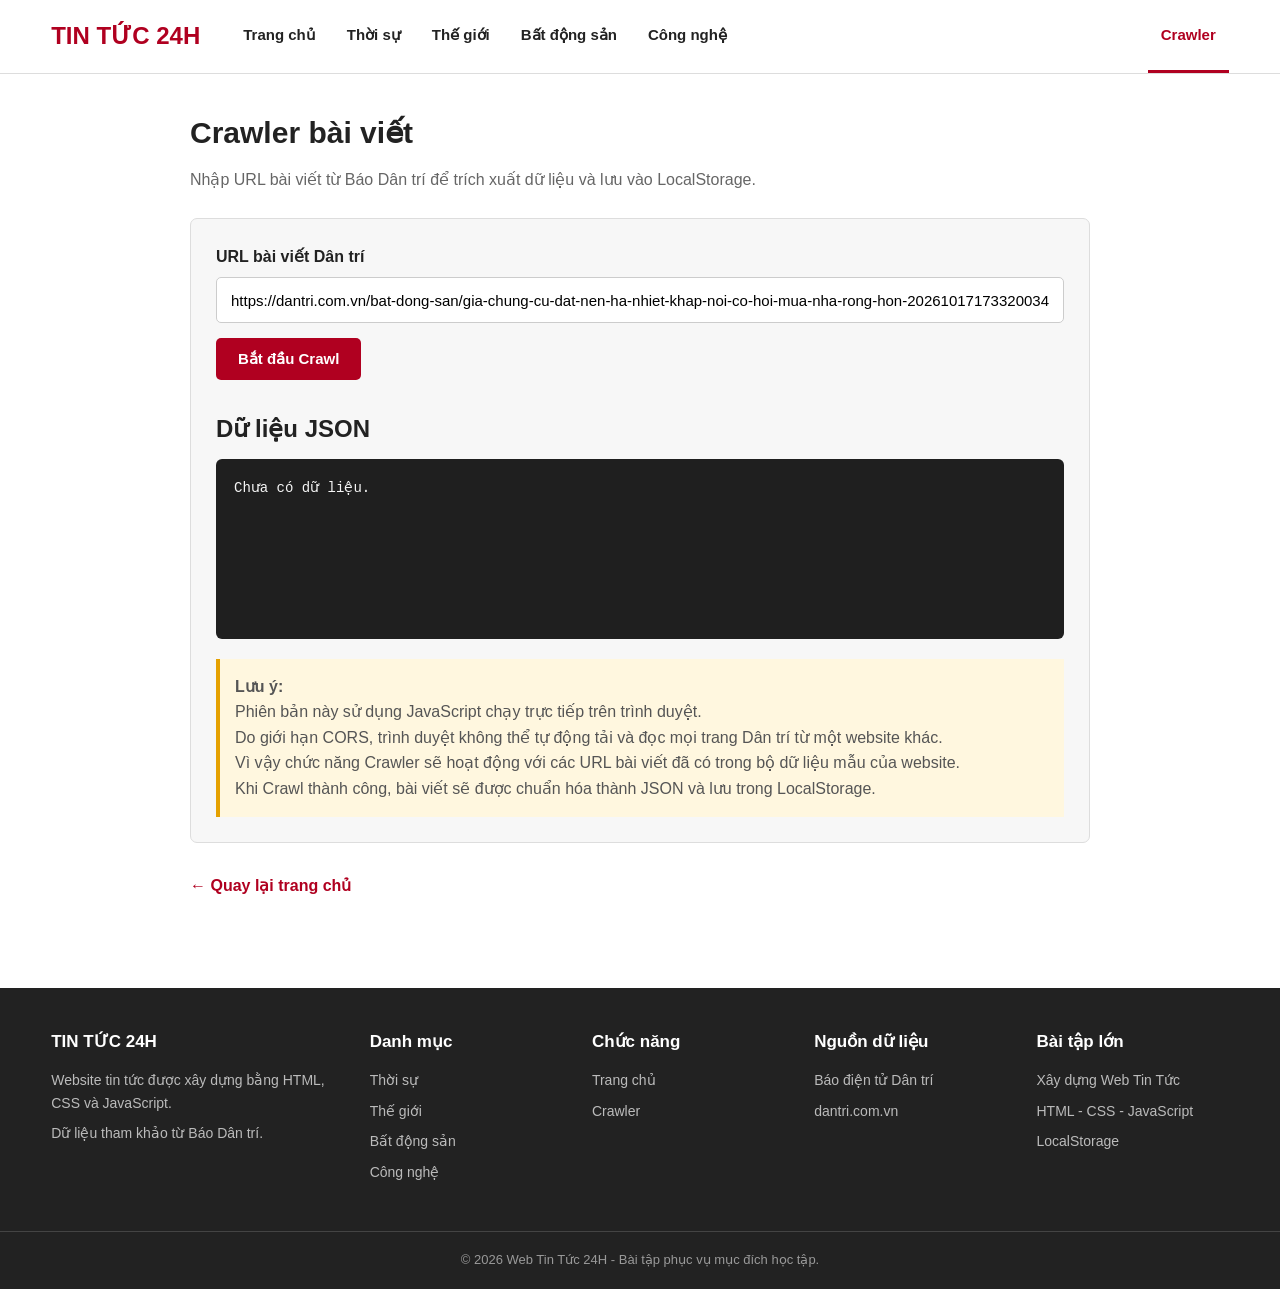
<file: crawler.html>
<!DOCTYPE html>
<html lang="vi">

<head>
    <meta charset="UTF-8">

    <meta
        name="viewport"
        content="width=device-width, initial-scale=1.0"
    >

    <title>Crawler - Tin Tức 24H</title>

    <link
        rel="stylesheet"
        href="style.css"
    >
</head>


<body>

    <!-- =========================================
         HEADER
    ========================================== -->

    <header class="site-header">

        <div class="container header-inner">

            <a
                href="index.html"
                class="logo"
            >
                TIN TỨC 24H
            </a>

            <nav class="main-nav">

                <a
                    href="index.html"
                    class="nav-link"
                >
                    Trang chủ
                </a>

                <a
                    href="index.html?category=Thời%20sự"
                    class="nav-link"
                >
                    Thời sự
                </a>

                <a
                    href="index.html?category=Thế%20giới"
                    class="nav-link"
                >
                    Thế giới
                </a>

                <a
                    href="index.html?category=Bất%20động%20sản"
                    class="nav-link"
                >
                    Bất động sản
                </a>

                <a
                    href="index.html?category=Công%20nghệ"
                    class="nav-link"
                >
                    Công nghệ
                </a>

                <a
                    href="crawler.html"
                    class="nav-link active crawler-link"
                >
                    Crawler
                </a>

            </nav>

        </div>

    </header>


    <!-- =========================================
         MAIN
    ========================================== -->

    <main class="container">

        <section class="crawler-page">

            <h1>
                Crawler bài viết
            </h1>

            <p class="crawler-description">
                Nhập URL bài viết từ Báo Dân trí để
                trích xuất dữ liệu và lưu vào LocalStorage.
            </p>


            <div class="crawler-box">

                <!-- URL -->

                <label for="article-url">
                    URL bài viết Dân trí
                </label>

                <input
                    type="url"
                    id="article-url"
                    class="crawler-input"
                    placeholder="https://dantri.com.vn/..."
                    value="https://dantri.com.vn/bat-dong-san/gia-chung-cu-dat-nen-ha-nhiet-khap-noi-co-hoi-mua-nha-rong-hon-20261017173320034.htm"
                >


                <!-- BUTTON -->

                <button
                    type="button"
                    id="crawl-btn"
                    class="crawler-button"
                >
                    Bắt đầu Crawl
                </button>


                <!-- TRẠNG THÁI -->

                <div
                    id="result-status"
                    class="result-status"
                >
                </div>


                <!-- JSON -->

                <h2 class="json-title">
                    Dữ liệu JSON
                </h2>

                <pre
                    id="json-output"
                    class="json-output"
                >Chưa có dữ liệu.</pre>


                <!-- GHI CHÚ -->

                <div class="crawler-note">

                    <strong>Lưu ý:</strong>

                    <p>
                        Phiên bản này sử dụng JavaScript
                        chạy trực tiếp trên trình duyệt.
                    </p>

                    <p>
                        Do giới hạn CORS, trình duyệt không
                        thể tự động tải và đọc mọi trang
                        Dân trí từ một website khác.
                    </p>

                    <p>
                        Vì vậy chức năng Crawler sẽ hoạt động
                        với các URL bài viết đã có trong
                        bộ dữ liệu mẫu của website.
                    </p>

                    <p>
                        Khi Crawl thành công, bài viết sẽ
                        được chuẩn hóa thành JSON và lưu
                        trong LocalStorage.
                    </p>

                </div>

            </div>


            <!-- QUAY LẠI -->

            <a
                href="index.html"
                class="back-link"
            >
                ← Quay lại trang chủ
            </a>

        </section>

    </main>


    <!-- =========================================
         FOOTER
    ========================================== -->

    <footer class="site-footer">

        <div class="container footer-grid">

            <div class="footer-column">

                <h3>
                    TIN TỨC 24H
                </h3>

                <p>
                    Website tin tức được xây dựng bằng
                    HTML, CSS và JavaScript.
                </p>

                <p>
                    Dữ liệu tham khảo từ Báo Dân trí.
                </p>

            </div>


            <div class="footer-column">

                <h3>
                    Danh mục
                </h3>

                <a href="index.html?category=Thời%20sự">
                    Thời sự
                </a>

                <a href="index.html?category=Thế%20giới">
                    Thế giới
                </a>

                <a href="index.html?category=Bất%20động%20sản">
                    Bất động sản
                </a>

                <a href="index.html?category=Công%20nghệ">
                    Công nghệ
                </a>

            </div>


            <div class="footer-column">

                <h3>
                    Chức năng
                </h3>

                <a href="index.html">
                    Trang chủ
                </a>

                <a href="crawler.html">
                    Crawler
                </a>

            </div>


            <div class="footer-column">

                <h3>
                    Nguồn dữ liệu
                </h3>

                <p>
                    Báo điện tử Dân trí
                </p>

                <p>
                    dantri.com.vn
                </p>

            </div>


            <div class="footer-column">

                <h3>
                    Bài tập lớn
                </h3>

                <p>
                    Xây dựng Web Tin Tức
                </p>

                <p>
                    HTML - CSS - JavaScript
                </p>

                <p>
                    LocalStorage
                </p>

            </div>

        </div>


        <div class="footer-bottom">

            <div class="container">

                <p>
                    © 2026 Web Tin Tức 24H -
                    Bài tập phục vụ mục đích học tập.
                </p>

            </div>

        </div>

    </footer>


    <!-- =========================================
         JAVASCRIPT
    ========================================== -->

    <script src="crawler.js"></script>

</body>

</html>
</file>
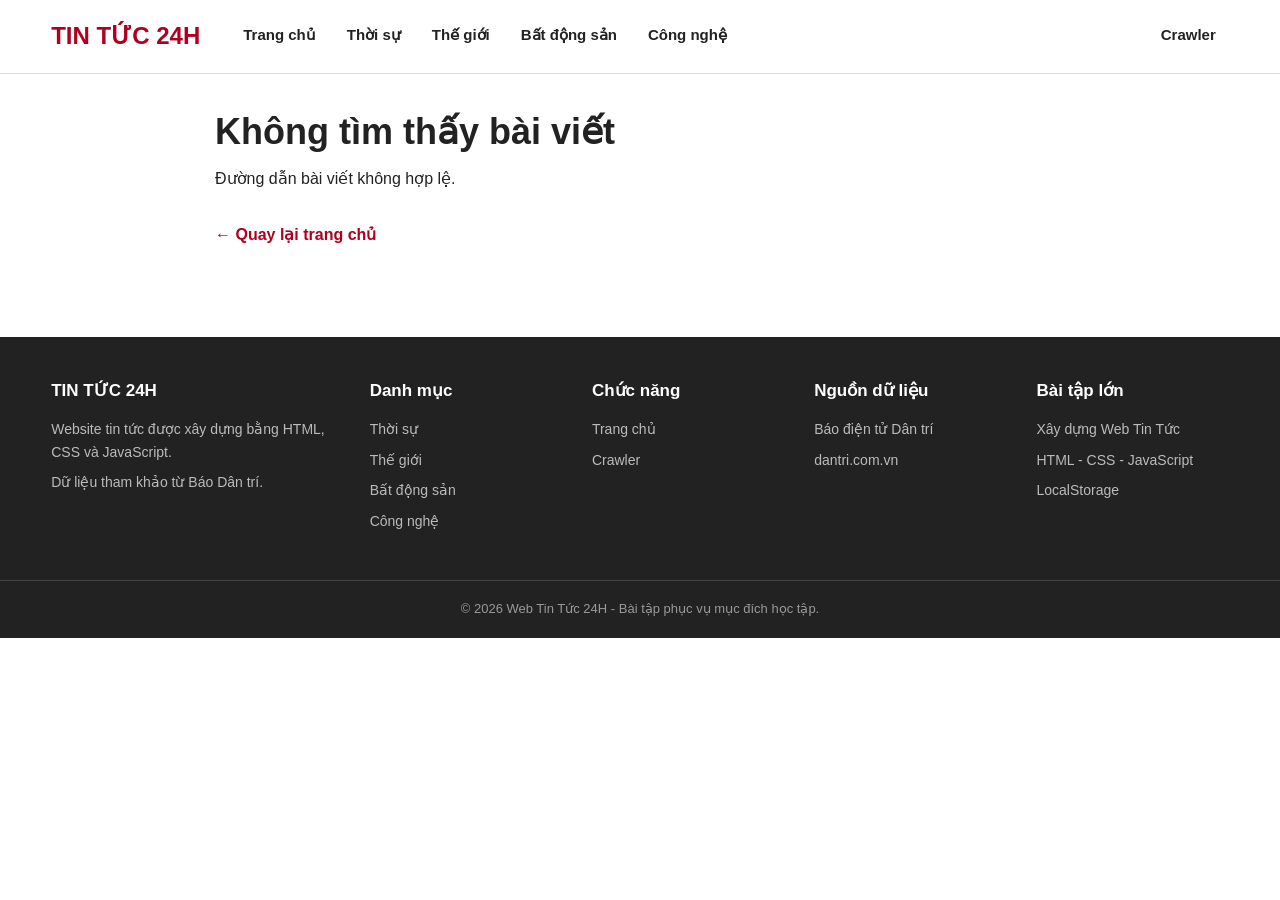
<file: detail.html>
<!DOCTYPE html>
<html lang="vi">

<head>
    <meta charset="UTF-8">

    <meta
        name="viewport"
        content="width=device-width, initial-scale=1.0"
    >

    <title>Chi tiết bài viết - Tin Tức 24H</title>

    <link
        rel="stylesheet"
        href="style.css"
    >
</head>


<body>

    <!-- =========================================
         HEADER
    ========================================== -->

    <header class="site-header">

        <div class="container header-inner">

            <a
                href="index.html"
                class="logo"
            >
                TIN TỨC 24H
            </a>

            <nav class="main-nav">

                <a
                    href="index.html"
                    class="nav-link"
                >
                    Trang chủ
                </a>

                <a
                    href="index.html?category=Thời%20sự"
                    class="nav-link"
                >
                    Thời sự
                </a>

                <a
                    href="index.html?category=Thế%20giới"
                    class="nav-link"
                >
                    Thế giới
                </a>

                <a
                    href="index.html?category=Bất%20động%20sản"
                    class="nav-link"
                >
                    Bất động sản
                </a>

                <a
                    href="index.html?category=Công%20nghệ"
                    class="nav-link"
                >
                    Công nghệ
                </a>

                <a
                    href="crawler.html"
                    class="nav-link crawler-link"
                >
                    Crawler
                </a>

            </nav>

        </div>

    </header>


    <!-- =========================================
         NỘI DUNG CHI TIẾT
    ========================================== -->

    <main class="container detail-page">

        <article
            id="article-detail"
            class="article-detail"
        >

            <p>
                Đang tải bài viết...
            </p>

        </article>

    </main>


    <!-- =========================================
         FOOTER
    ========================================== -->

    <footer class="site-footer">

        <div class="container footer-grid">

            <div class="footer-column">

                <h3>
                    TIN TỨC 24H
                </h3>

                <p>
                    Website tin tức được xây dựng bằng
                    HTML, CSS và JavaScript.
                </p>

                <p>
                    Dữ liệu tham khảo từ Báo Dân trí.
                </p>

            </div>


            <div class="footer-column">

                <h3>
                    Danh mục
                </h3>

                <a href="index.html?category=Thời%20sự">
                    Thời sự
                </a>

                <a href="index.html?category=Thế%20giới">
                    Thế giới
                </a>

                <a href="index.html?category=Bất%20động%20sản">
                    Bất động sản
                </a>

                <a href="index.html?category=Công%20nghệ">
                    Công nghệ
                </a>

            </div>


            <div class="footer-column">

                <h3>
                    Chức năng
                </h3>

                <a href="index.html">
                    Trang chủ
                </a>

                <a href="crawler.html">
                    Crawler
                </a>

            </div>


            <div class="footer-column">

                <h3>
                    Nguồn dữ liệu
                </h3>

                <p>
                    Báo điện tử Dân trí
                </p>

                <p>
                    dantri.com.vn
                </p>

            </div>


            <div class="footer-column">

                <h3>
                    Bài tập lớn
                </h3>

                <p>
                    Xây dựng Web Tin Tức
                </p>

                <p>
                    HTML - CSS - JavaScript
                </p>

                <p>
                    LocalStorage
                </p>

            </div>

        </div>


        <div class="footer-bottom">

            <div class="container">

                <p>
                    © 2026 Web Tin Tức 24H -
                    Bài tập phục vụ mục đích học tập.
                </p>

            </div>

        </div>

    </footer>


    <!-- =========================================
         LOAD DỮ LIỆU BÀI VIẾT
    ========================================== -->

    <script src="crawler.js"></script>


    <script>

        document.addEventListener(
            "DOMContentLoaded",
            function () {

                // =====================================
                // 1. LẤY ID TRÊN URL
                // =====================================

                const params =
                    new URLSearchParams(
                        window.location.search
                    );

                const articleId =
                    params.get("id");


                const articleContainer =
                    document.getElementById(
                        "article-detail"
                    );


                // Không có ID
                if (!articleId) {

                    articleContainer.innerHTML = `
                        <h1 class="detail-title">
                            Không tìm thấy bài viết
                        </h1>

                        <p>
                            Đường dẫn bài viết không hợp lệ.
                        </p>

                        <a
                            href="index.html"
                            class="back-link"
                        >
                            ← Quay lại trang chủ
                        </a>
                    `;

                    return;
                }



                // =====================================
                // 2. LẤY POSTS TỪ LOCALSTORAGE
                // =====================================

                let posts = [];


                try {

                    const saved =
                        localStorage.getItem(
                            "posts"
                        );


                    if (saved) {

                        const parsed =
                            JSON.parse(saved);


                        if (
                            Array.isArray(parsed)
                        ) {

                            posts = parsed;

                        }

                    }

                } catch (error) {

                    console.error(
                        "Lỗi đọc LocalStorage:",
                        error
                    );

                }



                // Nếu LocalStorage chưa có dữ liệu
                if (
                    posts.length === 0 &&
                    typeof defaultPosts !==
                    "undefined"
                ) {

                    posts = defaultPosts;

                }



                // =====================================
                // 3. TÌM BÀI THEO ID
                // =====================================

                const post =
                    posts.find(
                        function (item) {

                            return (
                                String(item.id) ===
                                String(articleId)
                            );

                        }
                    );



                // =====================================
                // 4. KHÔNG TÌM THẤY BÀI
                // =====================================

                if (!post) {

                    articleContainer.innerHTML = `
                        <h1 class="detail-title">
                            Không tìm thấy bài viết
                        </h1>

                        <p>
                            Bài viết có thể đã bị xóa
                            hoặc đường dẫn không hợp lệ.
                        </p>

                        <a
                            href="index.html"
                            class="back-link"
                        >
                            ← Quay lại trang chủ
                        </a>
                    `;

                    return;
                }



                // =====================================
                // 5. ĐỔI TITLE TRÊN TAB TRÌNH DUYỆT
                // =====================================

                document.title =
                    post.title +
                    " - Tin Tức 24H";



                // =====================================
                // 6. HIỂN THỊ BÀI VIẾT
                // =====================================

                articleContainer.innerHTML = `
                    <div class="detail-category">
                        ${post.category}
                    </div>

                    <h1 class="detail-title">
                        ${post.title}
                    </h1>

                    <div class="detail-meta">
                        ${post.author}
                        •
                        ${post.publishedAt}
                    </div>

                    <img
                        src="${post.image}"
                        alt="${post.title}"
                        class="detail-image"
                        id="detail-image"
                    >

                    <p class="detail-excerpt">
                        ${post.excerpt}
                    </p>

                    <div class="detail-content">
                        ${post.content}
                    </div>

                    <div class="detail-source">

                        Nguồn:
                        <a
                            href="${post.url}"
                            target="_blank"
                            rel="noopener noreferrer"
                        >
                            ${post.source}
                        </a>

                    </div>

                    <a
                        href="index.html?category=${encodeURIComponent(
                            post.category
                        )}"
                        class="back-link"
                    >
                        ← Quay lại ${post.category}
                    </a>
                `;



                // =====================================
                // 7. ẢNH DỰ PHÒNG
                // =====================================

                const detailImage =
                    document.getElementById(
                        "detail-image"
                    );


                if (detailImage) {

                    detailImage.addEventListener(
                        "error",
                        function () {

                            if (
                                typeof setFallbackImage ===
                                "function"
                            ) {

                                setFallbackImage(
                                    detailImage
                                );

                            }

                        }
                    );

                }

            }
        );

    </script>

</body>

</html>
</file>
<file: style.css>
/* =====================================================
   WEB TIN TỨC 24H
   FILE: style.css
===================================================== */


/* =====================================================
   1. RESET
===================================================== */

* {
    margin: 0;
    padding: 0;
    box-sizing: border-box;
}

html {
    scroll-behavior: smooth;
}

body {
    font-family: Arial, Helvetica, sans-serif;
    background: #ffffff;
    color: #222222;
    line-height: 1.6;
}

img {
    display: block;
    width: 100%;
}

a {
    color: inherit;
    text-decoration: none;
}

button,
input {
    font-family: inherit;
}


/* =====================================================
   2. CONTAINER
===================================================== */

.container {
    width: 92%;
    max-width: 1200px;
    margin: 0 auto;
}


/* =====================================================
   3. HEADER
===================================================== */

.site-header {
    background: #ffffff;
    border-bottom: 1px solid #dddddd;
    position: sticky;
    top: 0;
    z-index: 1000;
}

.header-inner {
    min-height: 70px;
    display: flex;
    align-items: center;
    gap: 30px;
}

.logo {
    color: #b00020;
    font-size: 24px;
    font-weight: 800;
    white-space: nowrap;
}

.main-nav {
    flex: 1;
    display: flex;
    align-items: center;
    gap: 5px;
    overflow-x: auto;
    scrollbar-width: none;
}

.main-nav::-webkit-scrollbar {
    display: none;
}

.nav-link {
    display: block;
    padding: 23px 13px;
    font-size: 15px;
    font-weight: 600;
    white-space: nowrap;
    border-bottom: 3px solid transparent;
    transition: 0.2s;
}

.nav-link:hover {
    color: #b00020;
}

.nav-link.active {
    color: #b00020;
    border-bottom-color: #b00020;
}

.crawler-link {
    margin-left: auto;
}


/* =====================================================
   4. MAIN
===================================================== */

.main-content {
    min-height: 600px;
    padding-top: 30px;
    padding-bottom: 50px;
}

.section-header {
    margin-bottom: 22px;
    padding-bottom: 10px;
    border-bottom: 2px solid #b00020;
}

.section-header h1 {
    font-size: 28px;
    line-height: 1.3;
}


/* =====================================================
   5. TOP NEWS
   1 BÀI LỚN + 2 BÀI BÊN PHẢI
===================================================== */

.top-news {
    display: grid;
    grid-template-columns: 2fr 1fr;
    gap: 25px;
    margin-bottom: 40px;
}

.featured-post {
    min-width: 0;
}

.featured-post > a {
    display: block;
}

.featured-image {
    width: 100%;
    height: 360px;
    object-fit: cover;
    border-radius: 6px;
    margin-bottom: 15px;
    background: #eeeeee;
}

.featured-post h2 {
    margin-top: 7px;
    font-size: 27px;
    line-height: 1.3;
    transition: 0.2s;
}

.featured-post a:hover h2 {
    color: #b00020;
}

.post-category {
    display: inline-block;
    color: #b00020;
    font-size: 14px;
    font-weight: 700;
    margin-bottom: 4px;
}

.post-excerpt {
    color: #555555;
    margin-top: 9px;
    font-size: 15px;
}

.post-meta {
    color: #888888;
    font-size: 13px;
    margin-top: 10px;
}


/* =====================================================
   6. 2 BÀI NHỎ BÊN PHẢI
===================================================== */

.side-news {
    display: flex;
    flex-direction: column;
    gap: 20px;
}

.side-post {
    border-bottom: 1px solid #dddddd;
    padding-bottom: 18px;
}

.side-post:last-child {
    border-bottom: none;
}

.side-post > a {
    display: block;
}

.side-image {
    width: 100%;
    height: 155px;
    object-fit: cover;
    border-radius: 5px;
    margin-bottom: 10px;
    background: #eeeeee;
}

.side-post h3 {
    font-size: 18px;
    line-height: 1.4;
    transition: 0.2s;
}

.side-post a:hover h3 {
    color: #b00020;
}


/* =====================================================
   7. CÁC TIN KHÁC
===================================================== */

.latest-section {
    margin-top: 20px;
}

.section-title {
    font-size: 23px;
    margin-bottom: 20px;
    padding-bottom: 8px;
    border-bottom: 1px solid #cccccc;
}

.news-list {
    display: flex;
    flex-direction: column;
}

.news-item {
    display: grid;
    grid-template-columns: 300px 1fr;
    gap: 22px;
    padding: 22px 0;
    border-bottom: 1px solid #dddddd;
}

.news-item:first-child {
    padding-top: 0;
}

.news-image-link {
    display: block;
}

.news-image {
    width: 300px;
    height: 180px;
    object-fit: cover;
    border-radius: 5px;
    background: #eeeeee;
}

.news-content {
    min-width: 0;
}

.news-content h3 {
    font-size: 21px;
    line-height: 1.4;
    margin-bottom: 6px;
    transition: 0.2s;
}

.news-content a:hover h3 {
    color: #b00020;
}

.empty-message {
    padding: 40px 20px;
    text-align: center;
    color: #777777;
    background: #f7f7f7;
    border-radius: 6px;
}


/* =====================================================
   8. TRANG CHI TIẾT
===================================================== */

.detail-page {
    padding-top: 35px;
    padding-bottom: 60px;
}

.article-detail {
    max-width: 850px;
    margin: 0 auto;
}

.detail-category {
    color: #b00020;
    font-size: 15px;
    font-weight: 700;
    margin-bottom: 8px;
}

.detail-title {
    font-size: 36px;
    line-height: 1.25;
    margin-bottom: 12px;
}

.detail-meta {
    color: #777777;
    font-size: 14px;
    padding-bottom: 15px;
    border-bottom: 1px solid #dddddd;
    margin-bottom: 20px;
}

.detail-image {
    width: 100%;
    max-height: 520px;
    object-fit: cover;
    border-radius: 6px;
    margin: 20px 0;
    background: #eeeeee;
}

.detail-excerpt {
    font-size: 19px;
    line-height: 1.7;
    font-weight: 600;
    margin-bottom: 20px;
}

.detail-content {
    font-size: 17px;
    line-height: 1.8;
}

.detail-content p {
    margin-bottom: 18px;
}

.detail-source {
    margin-top: 30px;
    padding-top: 15px;
    border-top: 1px solid #dddddd;
    color: #777777;
}

.detail-source a {
    color: #b00020;
    font-weight: 600;
}

.back-link {
    display: inline-block;
    margin-top: 30px;
    color: #b00020;
    font-weight: 700;
}

.back-link:hover {
    text-decoration: underline;
}


/* =====================================================
   9. TRANG CRAWLER
===================================================== */

.crawler-page {
    max-width: 900px;
    margin: 0 auto;
    padding-top: 35px;
    padding-bottom: 60px;
}

.crawler-page h1 {
    font-size: 30px;
    margin-bottom: 10px;
}

.crawler-description {
    color: #666666;
    margin-bottom: 25px;
}

.crawler-box {
    background: #f7f7f7;
    border: 1px solid #dddddd;
    border-radius: 7px;
    padding: 25px;
}

.crawler-box label {
    display: block;
    font-weight: 700;
    margin-bottom: 8px;
}

.crawler-input {
    width: 100%;
    height: 46px;
    padding: 0 14px;
    border: 1px solid #cccccc;
    border-radius: 5px;
    font-size: 15px;
    outline: none;
}

.crawler-input:focus {
    border-color: #b00020;
}

.crawler-button {
    margin-top: 15px;
    padding: 12px 22px;
    border: none;
    border-radius: 5px;
    background: #b00020;
    color: #ffffff;
    font-size: 15px;
    font-weight: 700;
    cursor: pointer;
}

.crawler-button:hover {
    opacity: 0.9;
}

.crawler-button:disabled {
    background: #999999;
    cursor: not-allowed;
}

.result-status {
    margin-top: 18px;
    font-weight: 600;
}

.json-title {
    margin-top: 30px;
    margin-bottom: 10px;
}

.json-output {
    min-height: 180px;
    max-height: 500px;
    overflow: auto;
    padding: 18px;
    border-radius: 6px;
    background: #1f1f1f;
    color: #f5f5f5;
    font-family: Consolas, monospace;
    font-size: 14px;
    white-space: pre-wrap;
    word-break: break-word;
}

.crawler-note {
    margin-top: 20px;
    padding: 15px;
    background: #fff7df;
    border-left: 4px solid #e5a100;
    color: #555555;
}


/* =====================================================
   10. FOOTER
===================================================== */

.site-footer {
    margin-top: 30px;
    background: #222222;
    color: #dddddd;
}

.footer-grid {
    display: grid;
    grid-template-columns: 1.5fr 1fr 1fr 1fr 1fr;
    gap: 30px;
    padding-top: 40px;
    padding-bottom: 40px;
}

.footer-column h3 {
    color: #ffffff;
    font-size: 17px;
    margin-bottom: 14px;
}

.footer-column p {
    font-size: 14px;
    color: #bbbbbb;
    margin-bottom: 8px;
}

.footer-column a {
    display: block;
    width: fit-content;
    color: #bbbbbb;
    font-size: 14px;
    margin-bottom: 8px;
}

.footer-column a:hover {
    color: #ffffff;
}

.footer-bottom {
    border-top: 1px solid #444444;
    padding: 18px 0;
    text-align: center;
    color: #999999;
    font-size: 13px;
}


/* =====================================================
   11. TABLET
===================================================== */

@media screen and (max-width: 900px) {

    .header-inner {
        display: block;
        padding-top: 15px;
    }

    .logo {
        display: inline-block;
        margin-bottom: 10px;
    }

    .main-nav {
        width: 100%;
    }

    .nav-link {
        padding: 12px 11px;
    }

    .crawler-link {
        margin-left: 0;
    }

    .top-news {
        grid-template-columns: 1.5fr 1fr;
        gap: 18px;
    }

    .featured-image {
        height: 300px;
    }

    .featured-post h2 {
        font-size: 24px;
    }

    .side-image {
        height: 130px;
    }

    .news-item {
        grid-template-columns: 240px 1fr;
        gap: 18px;
    }

    .news-image {
        width: 240px;
        height: 150px;
    }

    .footer-grid {
        grid-template-columns: repeat(3, 1fr);
    }

}


/* =====================================================
   12. MOBILE
===================================================== */

@media screen and (max-width: 768px) {

    .container {
        width: 94%;
    }

    .site-header {
        position: static;
    }

    .header-inner {
        min-height: auto;
    }

    .logo {
        font-size: 22px;
    }

    .main-content {
        padding-top: 22px;
    }

    .section-header h1 {
        font-size: 24px;
    }

    .top-news {
        display: block;
    }

    .featured-post {
        margin-bottom: 25px;
    }

    .featured-image {
        height: 260px;
    }

    .featured-post h2 {
        font-size: 23px;
    }

    .side-news {
        gap: 0;
    }

    .side-post {
        padding: 18px 0;
    }

    .side-post > a {
        display: grid;
        grid-template-columns: 150px 1fr;
        gap: 15px;
    }

    .side-image {
        height: 105px;
        margin-bottom: 0;
    }

    .side-post h3 {
        font-size: 17px;
    }

    .side-post .post-meta {
        display: none;
    }

    .news-item {
        grid-template-columns: 180px 1fr;
        gap: 15px;
    }

    .news-image {
        width: 180px;
        height: 120px;
    }

    .news-content h3 {
        font-size: 18px;
    }

    .news-content .post-excerpt {
        display: none;
    }

    .detail-title {
        font-size: 29px;
    }

    .detail-excerpt {
        font-size: 18px;
    }

    .footer-grid {
        grid-template-columns: repeat(2, 1fr);
    }

}


/* =====================================================
   13. ĐIỆN THOẠI NHỎ
===================================================== */

@media screen and (max-width: 480px) {

    .logo {
        font-size: 20px;
    }

    .nav-link {
        font-size: 14px;
        padding: 10px 9px;
    }

    .section-header h1 {
        font-size: 22px;
    }

    .featured-image {
        height: 220px;
    }

    .featured-post h2 {
        font-size: 21px;
    }

    .post-excerpt {
        font-size: 14px;
    }

    .side-post > a {
        grid-template-columns: 120px 1fr;
        gap: 12px;
    }

    .side-image {
        height: 85px;
    }

    .side-post h3 {
        font-size: 15px;
    }

    .side-post .post-category {
        font-size: 12px;
    }

    .news-item {
        display: block;
        padding: 18px 0;
    }

    .news-image {
        width: 100%;
        height: 210px;
        margin-bottom: 12px;
    }

    .news-content h3 {
        font-size: 18px;
    }

    .news-content .post-excerpt {
        display: block;
        font-size: 14px;
    }

    .detail-title {
        font-size: 25px;
    }

    .detail-image {
        max-height: 350px;
    }

    .detail-content {
        font-size: 16px;
    }

    .crawler-box {
        padding: 18px;
    }

    .crawler-page h1 {
        font-size: 25px;
    }

    .footer-grid {
        grid-template-columns: 1fr;
        gap: 22px;
    }

}


/* =====================================================
   14. MÀN HÌNH RẤT NHỎ
===================================================== */

@media screen and (max-width: 360px) {

    .featured-image {
        height: 190px;
    }

    .news-image {
        height: 190px;
    }

    .side-post > a {
        grid-template-columns: 105px 1fr;
        gap: 10px;
    }

    .side-image {
        height: 78px;
    }

}
</file>
